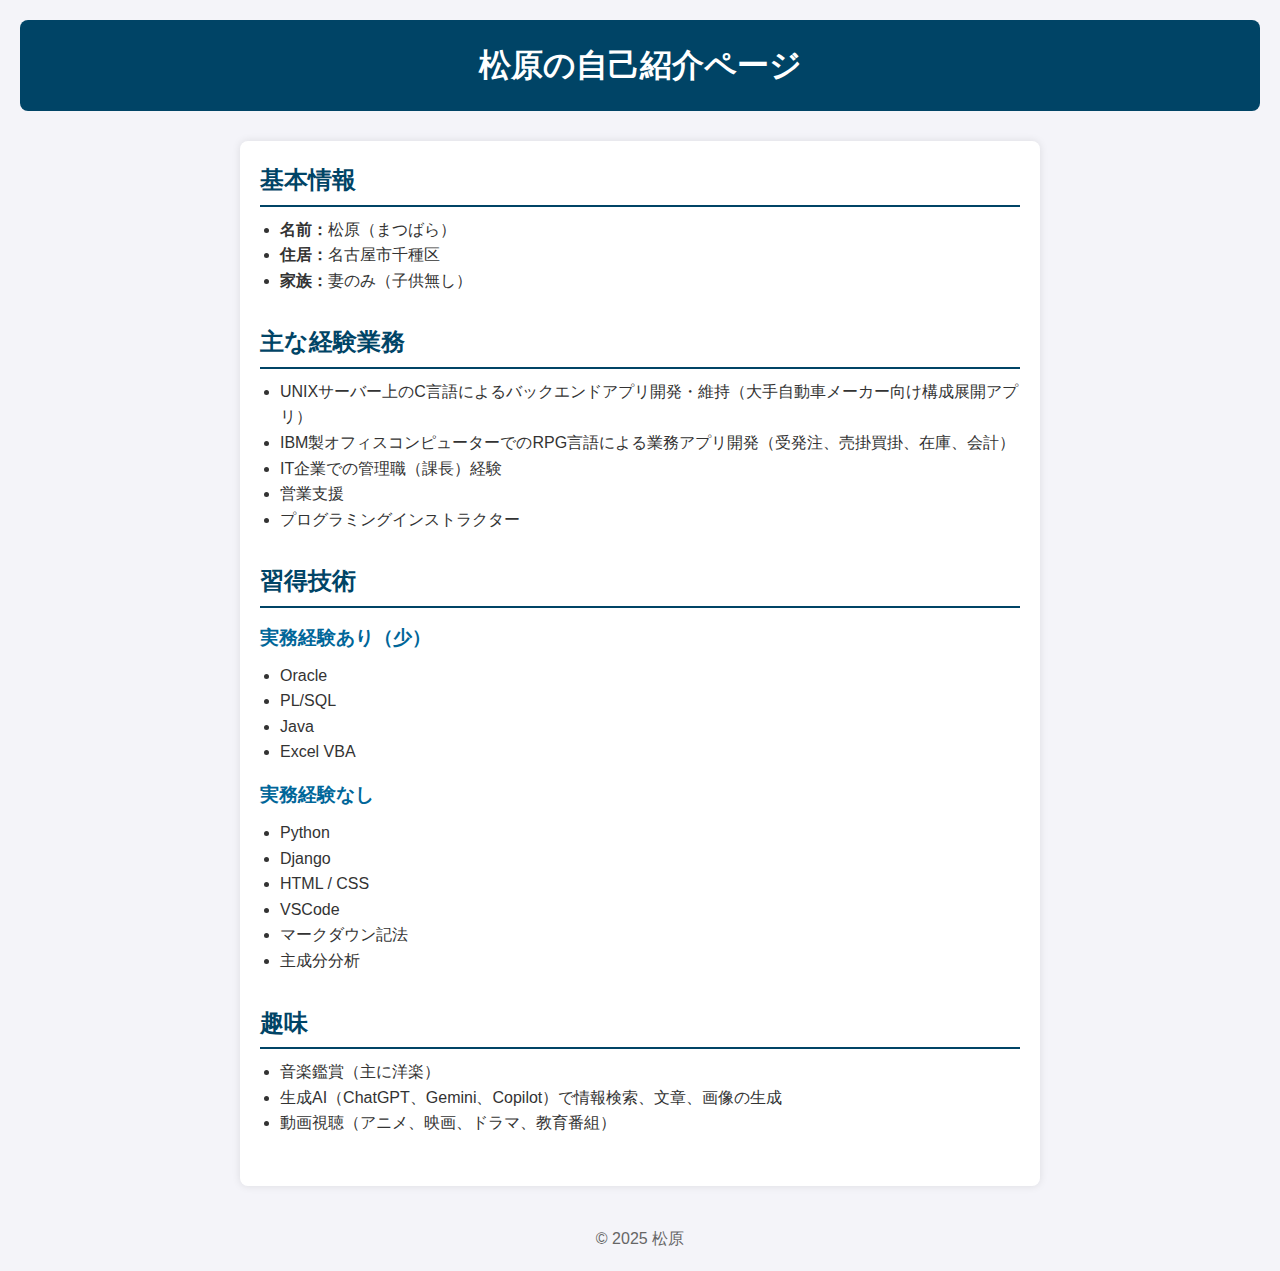
<file: index.html>
<!DOCTYPE html>
<html lang="ja">
<head>
  <meta charset="UTF-8" />
  <meta name="viewport" content="width=device-width, initial-scale=1.0"/>
  <title>松原の自己紹介</title>
  <link rel="stylesheet" href="styles.css"/>
</head>
<body>
  <header>
    <h1>松原の自己紹介ページ</h1>
  </header>
  <main>
    <section>
      <h2>基本情報</h2>
      <ul>
        <li><strong>名前：</strong>松原（まつばら）</li>
        <li><strong>住居：</strong>名古屋市千種区</li>
        <li><strong>家族：</strong>妻のみ（子供無し）</li>
      </ul>
    </section>

    <section>
      <h2>主な経験業務</h2>
      <ul>
        <li>UNIXサーバー上のC言語によるバックエンドアプリ開発・維持（大手自動車メーカー向け構成展開アプリ）</li>
        <li>IBM製オフィスコンピューターでのRPG言語による業務アプリ開発（受発注、売掛買掛、在庫、会計）</li>
        <li>IT企業での管理職（課長）経験</li>
        <li>営業支援</li>
        <li>プログラミングインストラクター</li>
      </ul>
    </section>

    <section>
      <h2>習得技術</h2>
      <h3>実務経験あり（少）</h3>
      <ul>
        <li>Oracle</li>
        <li>PL/SQL</li>
        <li>Java</li>
        <li>Excel VBA</li>
      </ul>

      <h3>実務経験なし</h3>
      <ul>
        <li>Python</li>
        <li>Django</li>
        <li>HTML / CSS</li>
        <li>VSCode</li>
        <li>マークダウン記法</li>
        <li>主成分分析</li>
      </ul>
    </section>

    <section>
      <h2>趣味</h2>
      <ul>
        <li>音楽鑑賞（主に洋楽）</li>
        <li>生成AI（ChatGPT、Gemini、Copilot）で情報検索、文章、画像の生成</li>
        <li>動画視聴（アニメ、映画、ドラマ、教育番組）</li>
      </ul>
    </section>
  </main>

  <footer>
    <p>&copy; 2025 松原</p>
  </footer>
</body>
</html>
</file>
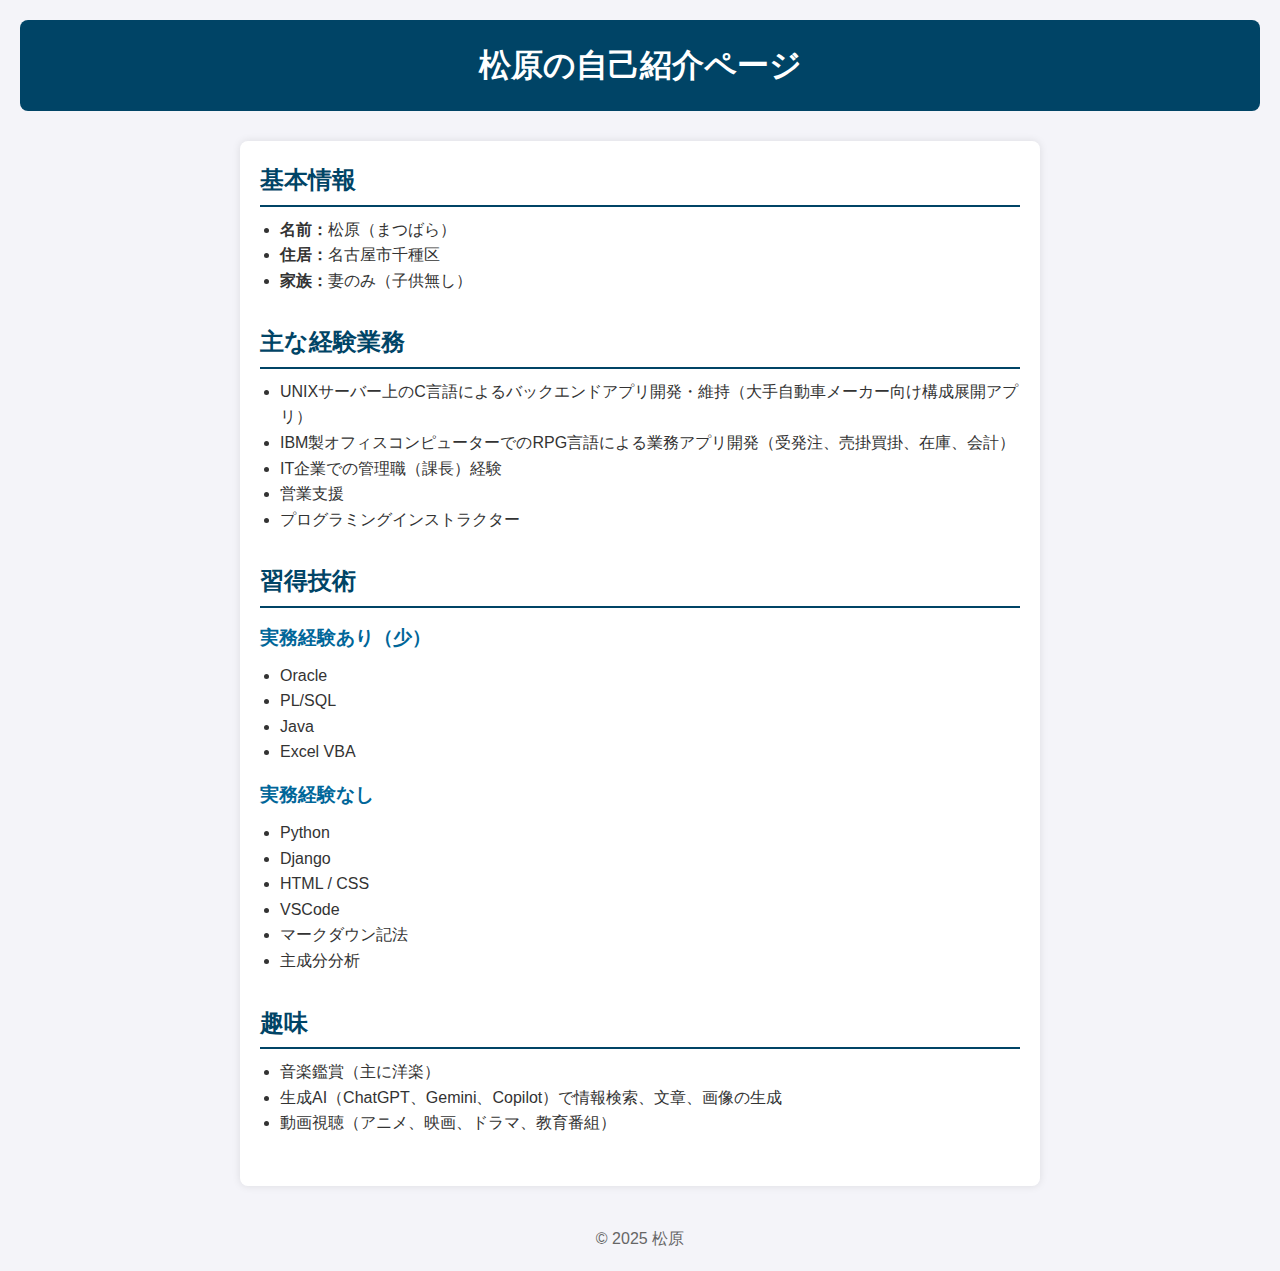
<file: index_bk1.html>
<!DOCTYPE html>
<html lang="ja">
<head>
  <meta charset="UTF-8" />
  <meta name="viewport" content="width=device-width, initial-scale=1.0"/>
  <title>松原の自己紹介</title>
  <link rel="stylesheet" href="styles.css"/>
</head>
<body>
  <header>
    <h1>松原の自己紹介ページ</h1>
  </header>
  <main>
    <section>
      <h2>基本情報</h2>
      <ul>
        <li><strong>名前：</strong>松原（まつばら）</li>
        <li><strong>住居：</strong>名古屋市千種区</li>
        <li><strong>家族：</strong>妻のみ（子供無し）</li>
      </ul>
    </section>

    <section>
      <h2>主な経験業務</h2>
      <ul>
        <li>UNIXサーバー上のC言語によるバックエンドアプリ開発・維持（大手自動車メーカー向け構成展開アプリ）</li>
        <li>IBM製オフィスコンピューターでのRPG言語による業務アプリ開発（受発注、売掛買掛、在庫、会計）</li>
        <li>IT企業での管理職（課長）経験</li>
        <li>営業支援</li>
        <li>プログラミングインストラクター</li>
      </ul>
    </section>

    <section>
      <h2>習得技術</h2>
      <h3>実務経験あり（少）</h3>
      <ul>
        <li>Oracle</li>
        <li>PL/SQL</li>
        <li>Java</li>
        <li>Excel VBA</li>
      </ul>

      <h3>実務経験なし</h3>
      <ul>
        <li>Python</li>
        <li>Django</li>
        <li>HTML / CSS</li>
        <li>VSCode</li>
        <li>マークダウン記法</li>
        <li>主成分分析</li>
      </ul>
    </section>

    <section>
      <h2>趣味</h2>
      <ul>
        <li>音楽鑑賞（主に洋楽）</li>
        <li>生成AI（ChatGPT、Gemini、Copilot）で情報検索、文章、画像の生成</li>
        <li>動画視聴（アニメ、映画、ドラマ、教育番組）</li>
      </ul>
    </section>
  </main>

  <footer>
    <p>&copy; 2025 松原</p>
  </footer>
</body>
</html>
</file>
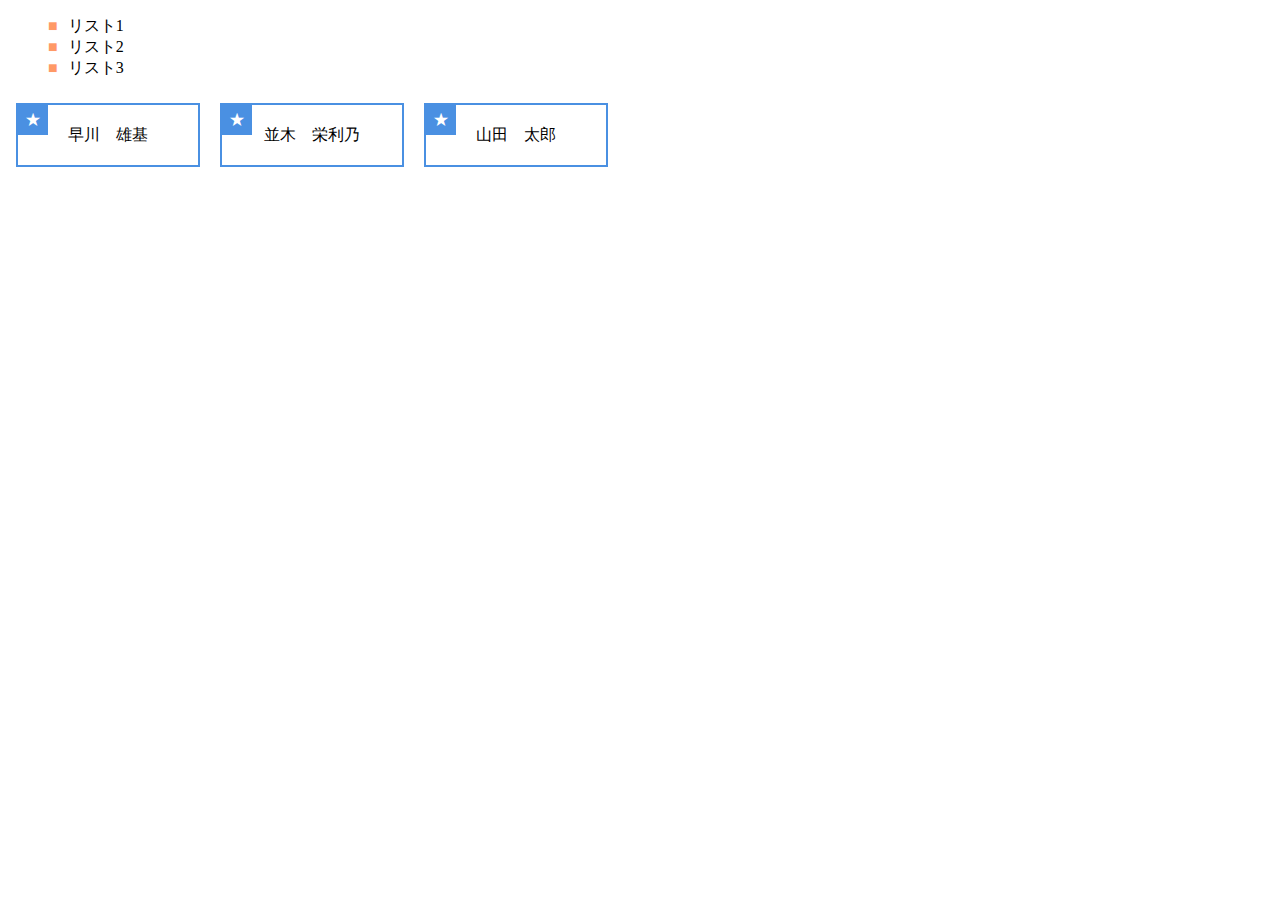
<file: practice_30.html>
<!DOCTYPE html>
<html lang="ja">
<head>
    <meta charset="UTF-8">
    <meta name="viewport" content="width=device-width, initial-scale=1.0">
    <title>Docment</title>
    <style>
        .custom-list {
            list-style: none;
        }
        
        .custom-list li::before {
            content: '■';
            color: #ff9966;
            margin-right: 10px;
        }
        .card {
            width: 180px;
            border: 2px solid #4a90e2;
            margin: 8px;
            display: inline-block;
            position: relative;
            text-align: center;
            line-height: 60px;
        }
        
        .card::before {
            content: "★";
            position: absolute;
            left: 0;
            width: 30px;
            height: 30px;
            background: #4a90e2;
            color: white;
            line-height: 30px;
        }
    </style>
</head>
<body>
    <ul class="custom-list">
        <li>リスト1</li>
        <li>リスト2</li>
        <li>リスト3</li>
    </ul>

    <div class="card">早川　雄基</div>
    <div class="card">並木　栄利乃</div>
    <div class="card">山田　太郎</div>
</body>
</file>
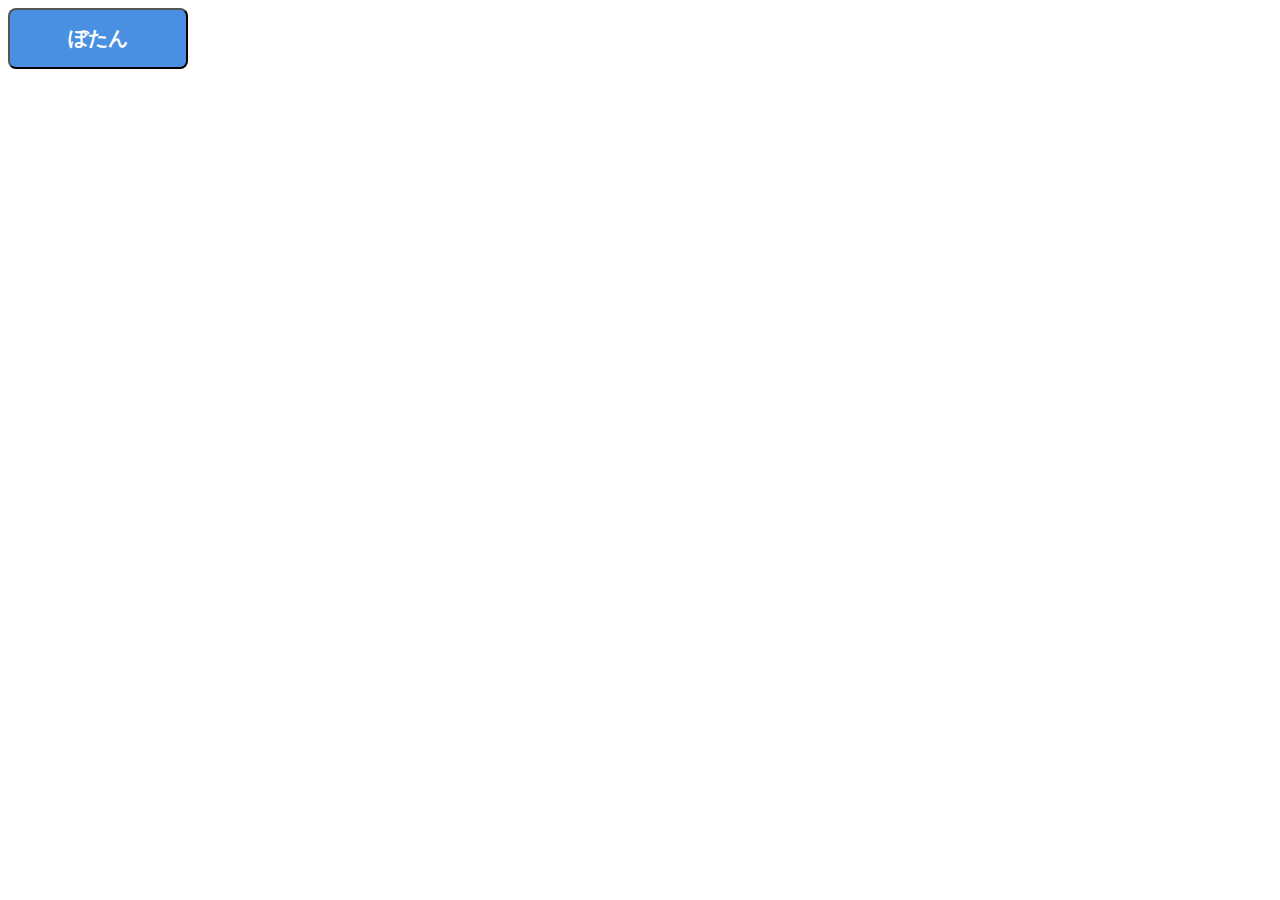
<file: practice_30_0828.html>
<!DOCTYPE html>
<html lang="ja">
<head>
    <meta charset="UTF-8">
    <meta name="viewport" content="width=device-width, initial-scale=1.0">
    <title>Document</title>
    <style>
        .button {
            background-color: #4a90e2;
            color: white;
            padding: 15px 30px;
            font-size: 20px;
            font-weight: bold;
            border-radius: 8px;
            width:180px;
            transition: background-color 1.0s ease;
        }
        .button:hover {
            background-color: white;
            color: #4a90e2;
            border: 2px solid black;
        }        
    </style>
</head>
<body>
    <button class="button">ぼたん</button>
</body>
</file>
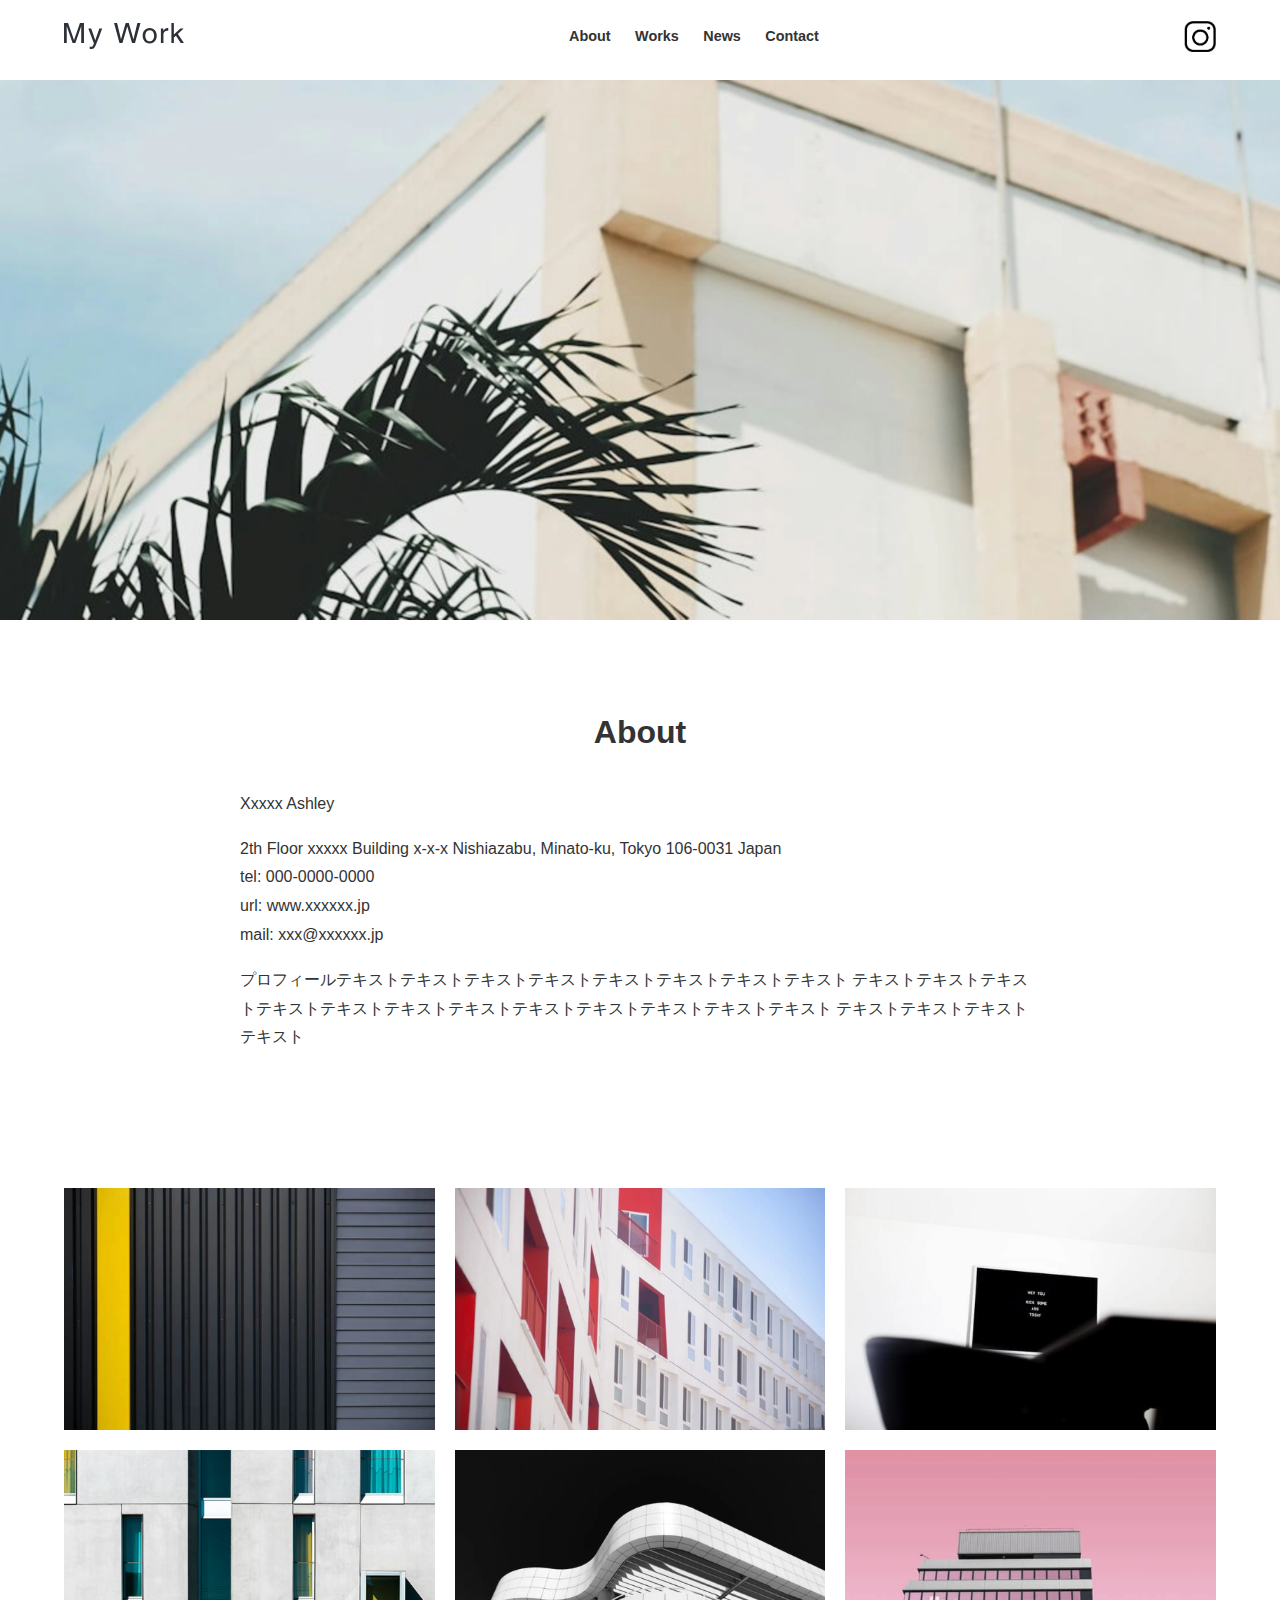
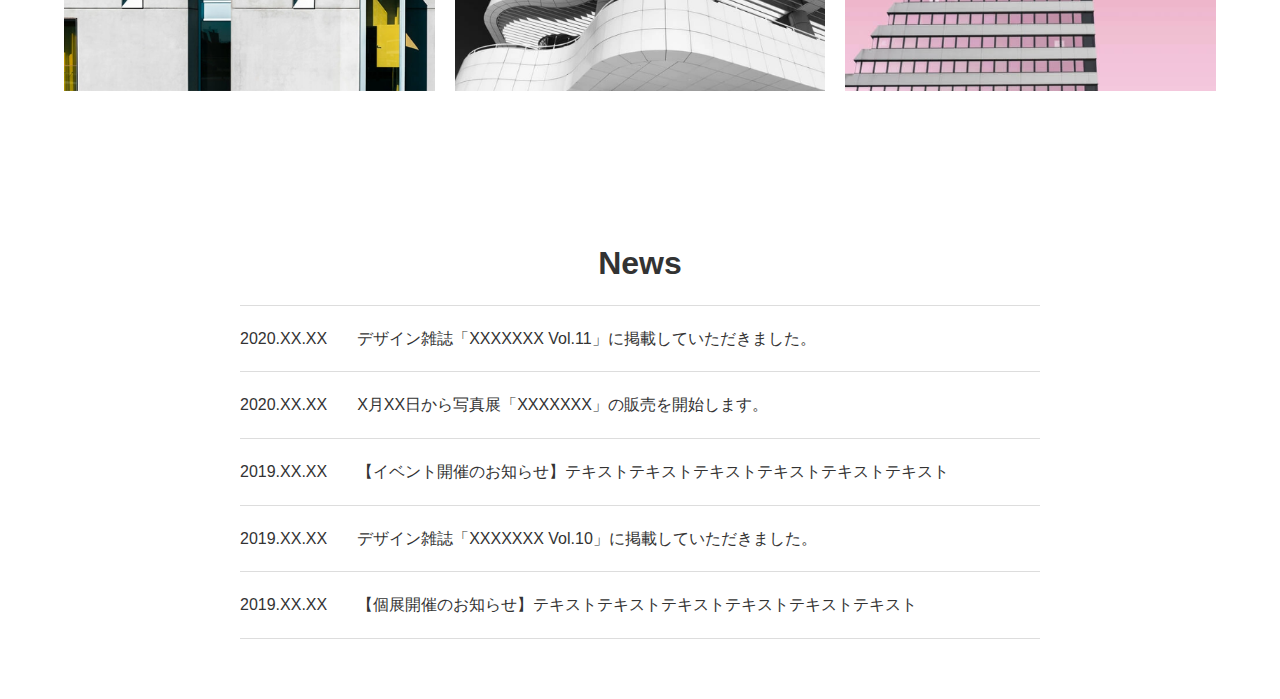
<file: Res.html>
<!DOCTYPE html>
<html lang="ja">
<head>
    <meta charset="UTF-8">
    <meta name="viewport" content="width=device-width, initial-scale=1.0">
    <title>My Work</title>
    <style>
        body {
            font-family: 'Helvetica Neue', Arial, sans-serif;
            margin: 0;
            padding: 0;
            color: #333;
            line-height: 1.6;
        }

        header {
            display: flex;
            justify-content: space-between;
            align-items: center;
            padding: 20px 5%;
            position: absolute;
            width: 90%;
            top: 0;
            left: 0;
            z-index: 10;
        }

        .header-right a {
            color: #333;
            text-decoration: none;
            margin-left: 20px;
            font-size: 0.9em;
            font-weight: bold;
        }

        .instagram-logo {
            width: 2.5vw;
            aspect-ratio: 1 / 1;
            background-image: url('icon-instagram.png');
            background-size: contain;
            background-repeat: no-repeat;
            background-position: center;
        }

        .background-image {
            width: 100%;
            height: 60vh;
            background-image: url('mainvisual-pc@2x.png');
            background-size: cover;
            background-position: center;
            position: relative;
            margin-top: 80px;
        }

        #about {
            padding: 60px 5%;
            max-width: 800px;
            margin: 0 auto;
        }

        #about h2 {
            font-size: 2em;
            margin-bottom: 1em;
            text-align: center;
        }

        #about p {
            font-size: 1em;
            margin-bottom: 1em;
            word-break: break-word;
            line-height: 1.8;
        }

        #gallery {
            padding: 60px 5%;
            max-width: 1200px;
            margin: 0 auto;
        }
        .gallery-flex {
            display: flex;
            flex-wrap: wrap;
            justify-content: space-between;
            gap: 20px;
        }
        .gallery-flex img {
            width: calc(33.333% - 13.34px);
            height: auto;
            display: block;
            object-fit: cover;
        }

        #news {
            padding: 60px 5%;
            max-width: 800px;
            margin: 0 auto;
        }
        #news h2 {
            font-size: 2em;
            margin-bottom: 1rem;
            text-align: center;
        }
        .news-item:first-of-type {
            border-top: 1px solid #ddd;
        }
        .news-item {
            display: flex;
            padding: 20px 0;
            border-bottom: 1px solid #ddd;
            align-items: flex-start;
            gap: 30px;
        }
        /* Responsive adjustments */
        @media (max-width: 700px) {
            .header-right a {
                margin-left: 15px;
            }
            #about {
                padding: 40px 4%;
            }

            #about h2 {
                font-size: 1.5em;
            }

            #about p {
                font-size: 0.95em;
            }
            .gallery-flex img {
                width: 100%;
            }
        }
    </style>
</head>
<body>
    <header>
        <img src="logo.svg">
        <nav class="header-right">
            <a href="#about">About</a>
            <a href="#Works">Works</a>
            <a href="#News">News</a>
            <a href="#Contact">Contact</a>
        </nav>
        <div class="instagram-logo"></div>
    </header>

    <div class="background-image"></div>

    <section id="about">
        <h2>About</h2>
        <p>Xxxxx Ashley</p>
        <p>
            2th Floor xxxxx Building x-x-x Nishiazabu, Minato-ku, Tokyo 106-0031 Japan<br>
            tel: 000-0000-0000<br>
            url: www.xxxxxx.jp<br>
            mail: xxx@xxxxxx.jp
        </p>
        <p>
            プロフィールテキストテキストテキストテキストテキストテキストテキストテキスト
            テキストテキストテキストテキストテキストテキストテキストテキストテキストテキストテキストテキスト
            テキストテキストテキストテキスト
        </p>
    </section>

    <section id="gallery">
        <div class="gallery-flex">
            <img src="works1@2x.png">
            <img src="works2@2x.png">
            <img src="works3@2x.png">
            <img src="works4@2x.png">
            <img src="works5@2x.png">
            <img src="works6@2x.png">
        </div>
    </section>

    <section id="news">
        <h2>News</h2>
        <div class="news-item">
            <div class="news-date">2020.XX.XX</div>
            <div class="news-content">デザイン雑誌「XXXXXXX Vol.11」に掲載していただきました。</div>
        </div>
        <div class="news-item">
            <div class="news-date">2020.XX.XX</div>
            <div class="news-content">X月XX日から写真展「XXXXXXX」の販売を開始します。</div>
        </div>
        <div class="news-item">
            <div class="news-date">2019.XX.XX</div>
            <div class="news-content">【イベント開催のお知らせ】テキストテキストテキストテキストテキストテキスト</div>
        </div>
        <div class="news-item">
            <div class="news-date">2019.XX.XX</div>
            <div class="news-content">デザイン雑誌「XXXXXXX Vol.10」に掲載していただきました。</div>
        </div>
        <div class="news-item">
            <div class="news-date">2019.XX.XX</div>
            <div class="news-content">【個展開催のお知らせ】テキストテキストテキストテキストテキストテキスト</div>
        </div>
    </section>
</body>
</html>
</file>
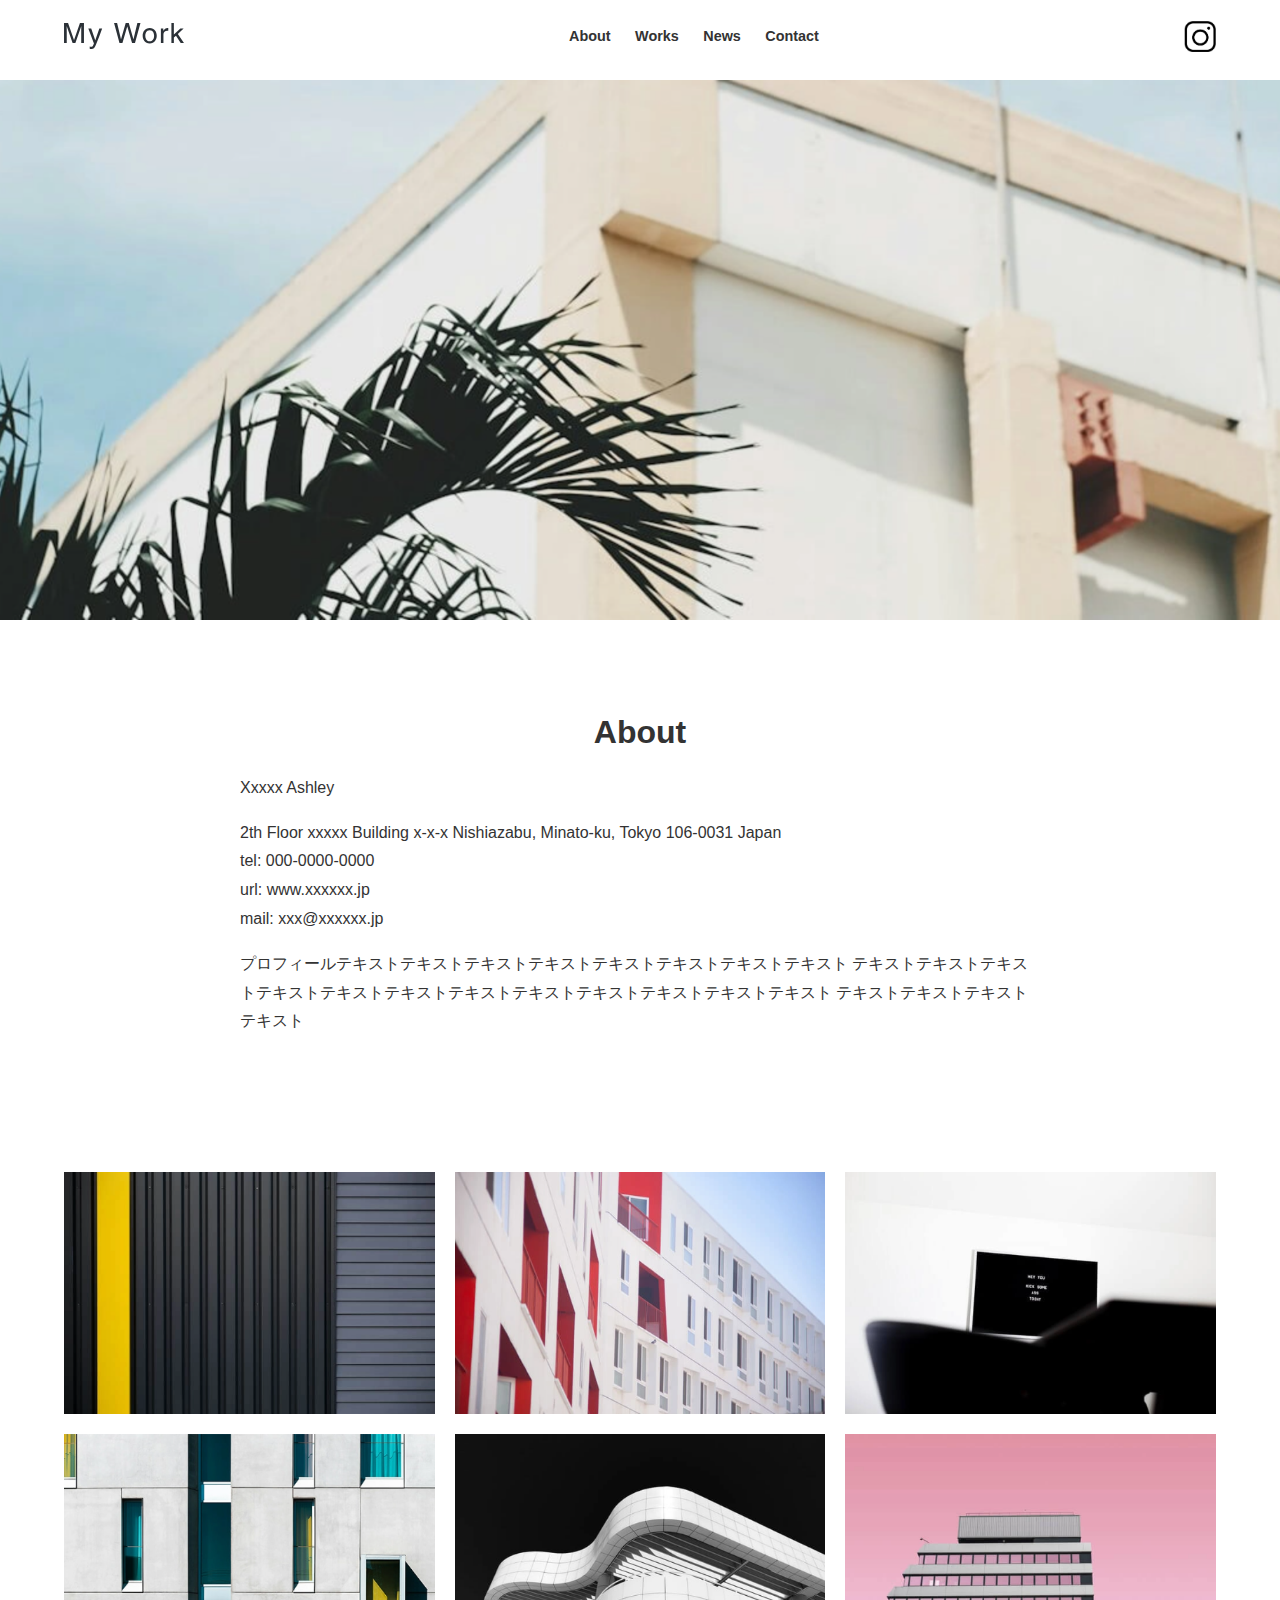
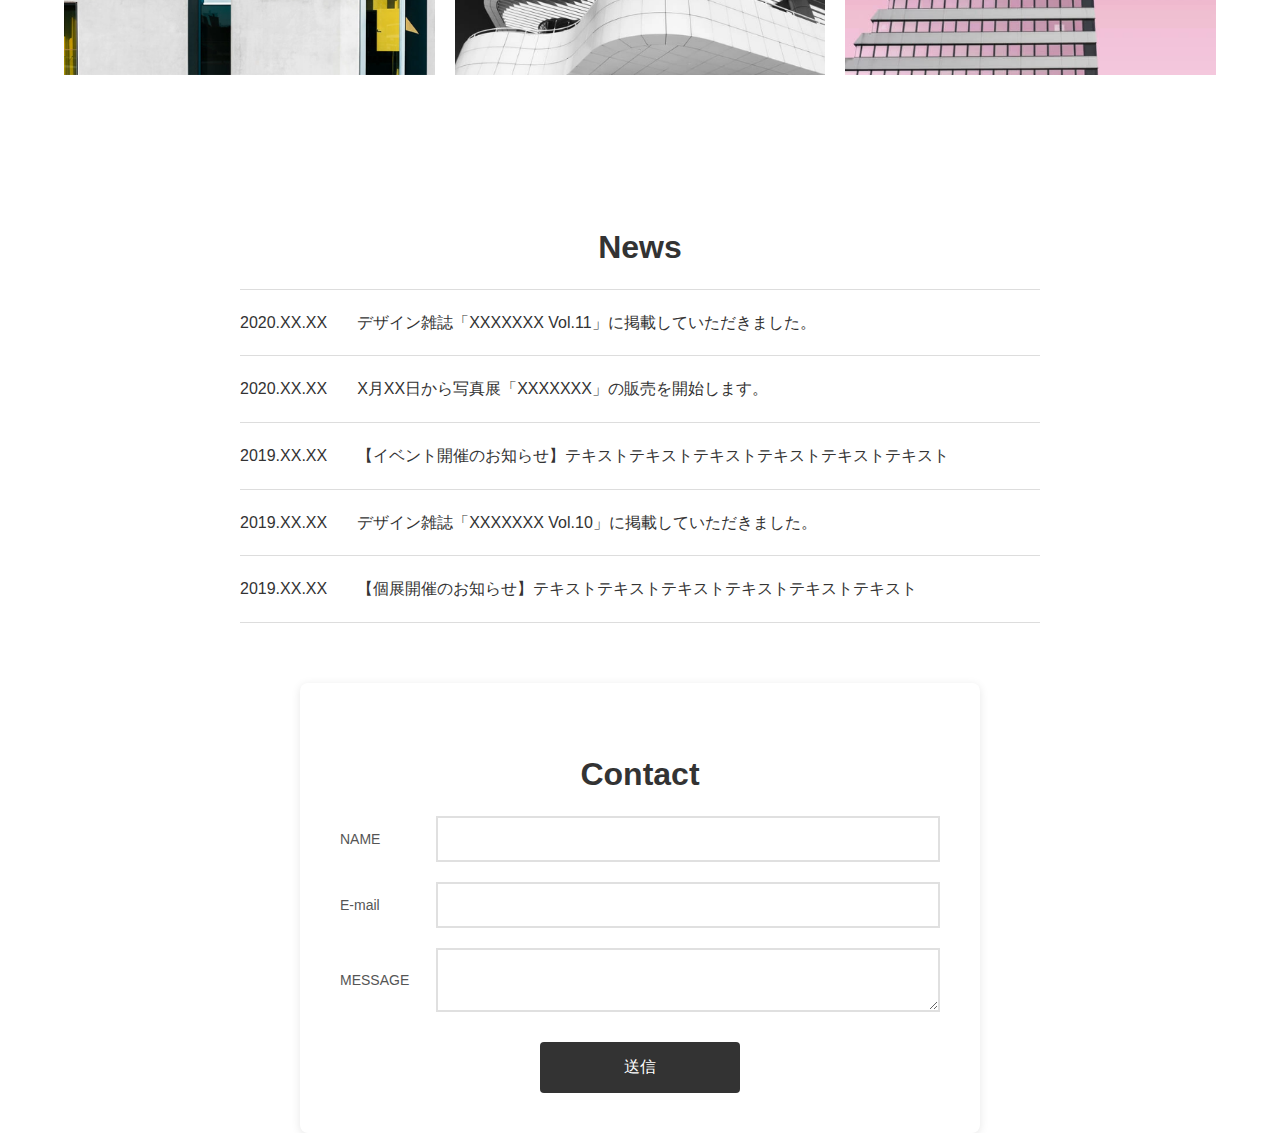
<file: responsive_step02.html>
<!DOCTYPE html>
<html lang="ja">
<head>
    <meta charset="UTF-8">
    <meta name="viewport" content="width=device-width, initial-scale=1.0">
    <title>My Work</title>
    <style>
        body {
            font-family: 'Helvetica Neue', Arial, sans-serif;
            margin: 0;
            padding: 0;
            color: #333;
            line-height: 1.6;
        }
        header {
            display: flex;
            justify-content: space-between;
            align-items: center;
            padding: 20px 5%;
            position: absolute;
            width: 90%;
            top: 0;
            left: 0;
            z-index: 10;
        }
        .header-right a {
            color: #333;
            text-decoration: none;
            margin-left: 20px;
            font-size: 0.9em;
            font-weight: bold;
        }
        .instagram-logo {
            width: 2.5vw;
            aspect-ratio: 1 / 1;
            background-image: url('icon-instagram.png');
            background-size: contain;
            background-repeat: no-repeat;
            background-position: center;
        }
        .background-image {
            width: 100%;
            height: 60vh;
            background-image: url('mainvisual-pc@2x.png');
            background-size: cover;
            background-position: center;
            position: relative;
            margin-top: 80px;
        }
        #about {
            padding: 60px 5%;
            max-width: 800px;
            margin: 0 auto;
        }
        #about p {
            font-size: 1em;
            margin-bottom: 1em;
            word-break: break-word;
            line-height: 1.8;
        }
        #gallery {
            padding: 60px 5%;
            max-width: 1200px;
            margin: 0 auto;
        }
        h2 {
            font-size: 2em;
            margin-bottom: 1rem;
            text-align: center;
        }
        .gallery-flex {
            display: flex;
            flex-wrap: wrap;
            justify-content: space-between;
            gap: 20px;
        }
        .gallery-flex img {
            width: calc(33.333% - 13.34px);
            height: auto;
            display: block;
            object-fit: cover;
        }
        #news {
            padding: 60px 5%;
            max-width: 800px;
            margin: 0 auto;
        }
        .news-item:first-of-type {
            border-top: 1px solid #ddd;
        }
        .news-item {
            display: flex;
            padding: 20px 0;
            border-bottom: 1px solid #ddd;
            align-items: flex-start;
            gap: 30px;
        }
        .contact {
            max-width: 37.5rem;
            width: 90%;
            margin: 0 auto;
            background-color: white;
            padding: 2.5rem;
            border-radius: 0.5rem;
            box-shadow: 0 0.125rem 0.625rem rgba(0, 0, 0, 0.1);
        }
        .form-group {
            margin-bottom: 1.25rem;
            display: flex;
            align-items: center;
            gap: 1rem;
        }
        label {
            flex-shrink: 0;
            width: 5rem;
            font-size: 0.875rem;
            color: #555;
            font-weight: normal;
            margin-bottom: 0;
        }
        input[type="text"],
        input[type="email"],
        textarea {
            flex: 1;
            padding: 0.75rem;
            border: 2px solid #e0e0e0;
            font-size: 1rem; /* 16px = 1rem */
            transition: border-color 0.3s;
            font-family: inherit;
        }
        .submit-btn {
            width: 12.5rem;
            margin: 1.875rem auto 0;
            display: block;
            background-color: #333;
            color: white;
            border: none;
            padding: 0.9375rem 1.875rem; /* 15px 30px */
            font-size: 1rem;
            cursor: pointer;
            border-radius: 0.25rem;
            transition: background-color 0.3s;
        }
        /* Responsive adjustments */
        @media (max-width: 700px) {
            body {
                padding: 2vw;
            }
            .header-right a {
                margin-left: 15px;
            }
            #about {
                padding: 40px 4%;
            }

            #about h2 {
                font-size: 1.5em;
            }

            #about p {
                font-size: 0.95em;
            }
            .gallery-flex img {
                width: 100%;
            }
            .contact{
                padding: 1rem;
                width: 98%;
            }
            .form-group {
                flex-direction: column;
                align-items: stretch;
                gap: 0.5rem;
            }
            label {
                width: auto; /* 幅制限を解除 */
                margin-bottom: 0.5rem;
            }
            .submit-btn {
                width: 100%;
                padding: 1rem; /* 16px */
            }
        }

    </style>
</head>
<body>
    <header>
        <img src="logo.svg">
        <nav class="header-right">
            <a href="#about">About</a>
            <a href="#Works">Works</a>
            <a href="#News">News</a>
            <a href="#Contact">Contact</a>
        </nav>
        <div class="instagram-logo"></div>
    </header>

    <div class="background-image"></div>

    <section id="about">
        <h2>About</h2>
        <p>Xxxxx Ashley</p>
        <p>
            2th Floor xxxxx Building x-x-x Nishiazabu, Minato-ku, Tokyo 106-0031 Japan<br>
            tel: 000-0000-0000<br>
            url: www.xxxxxx.jp<br>
            mail: xxx@xxxxxx.jp
        </p>
        <p>
            プロフィールテキストテキストテキストテキストテキストテキストテキストテキスト
            テキストテキストテキストテキストテキストテキストテキストテキストテキストテキストテキストテキスト
            テキストテキストテキストテキスト
        </p>
    </section>

    <section id="gallery">
        <div class="gallery-flex">
            <img src="works1@2x.png">
            <img src="works2@2x.png">
            <img src="works3@2x.png">
            <img src="works4@2x.png">
            <img src="works5@2x.png">
            <img src="works6@2x.png">
        </div>
    </section>

    <section id="news">
        <h2>News</h2>
        <div class="news-item">
            <div class="news-date">2020.XX.XX</div>
            <div class="news-content">デザイン雑誌「XXXXXXX Vol.11」に掲載していただきました。</div>
        </div>
        <div class="news-item">
            <div class="news-date">2020.XX.XX</div>
            <div class="news-content">X月XX日から写真展「XXXXXXX」の販売を開始します。</div>
        </div>
        <div class="news-item">
            <div class="news-date">2019.XX.XX</div>
            <div class="news-content">【イベント開催のお知らせ】テキストテキストテキストテキストテキストテキスト</div>
        </div>
        <div class="news-item">
            <div class="news-date">2019.XX.XX</div>
            <div class="news-content">デザイン雑誌「XXXXXXX Vol.10」に掲載していただきました。</div>
        </div>
        <div class="news-item">
            <div class="news-date">2019.XX.XX</div>
            <div class="news-content">【個展開催のお知らせ】テキストテキストテキストテキストテキストテキスト</div>
        </div>
    </section>

    <section class="contact">
        <h2>Contact</h2>
        <form>
            <div class="form-group">
                <label for="name">NAME</label>
                <input type="text" id="name" name="name" required>
            </div>
            
            <div class="form-group">
                <label for="email">E-mail</label>
                <input type="email" id="email" name="email" required>
            </div>
            
            <div class="form-group">
                <label for="message">MESSAGE</label>
                <textarea id="message" name="message" required></textarea>
            </div>
            
            <button type="submit" class="submit-btn">送信</button>
        </form>
    </section>
</body>
</html>
</file>
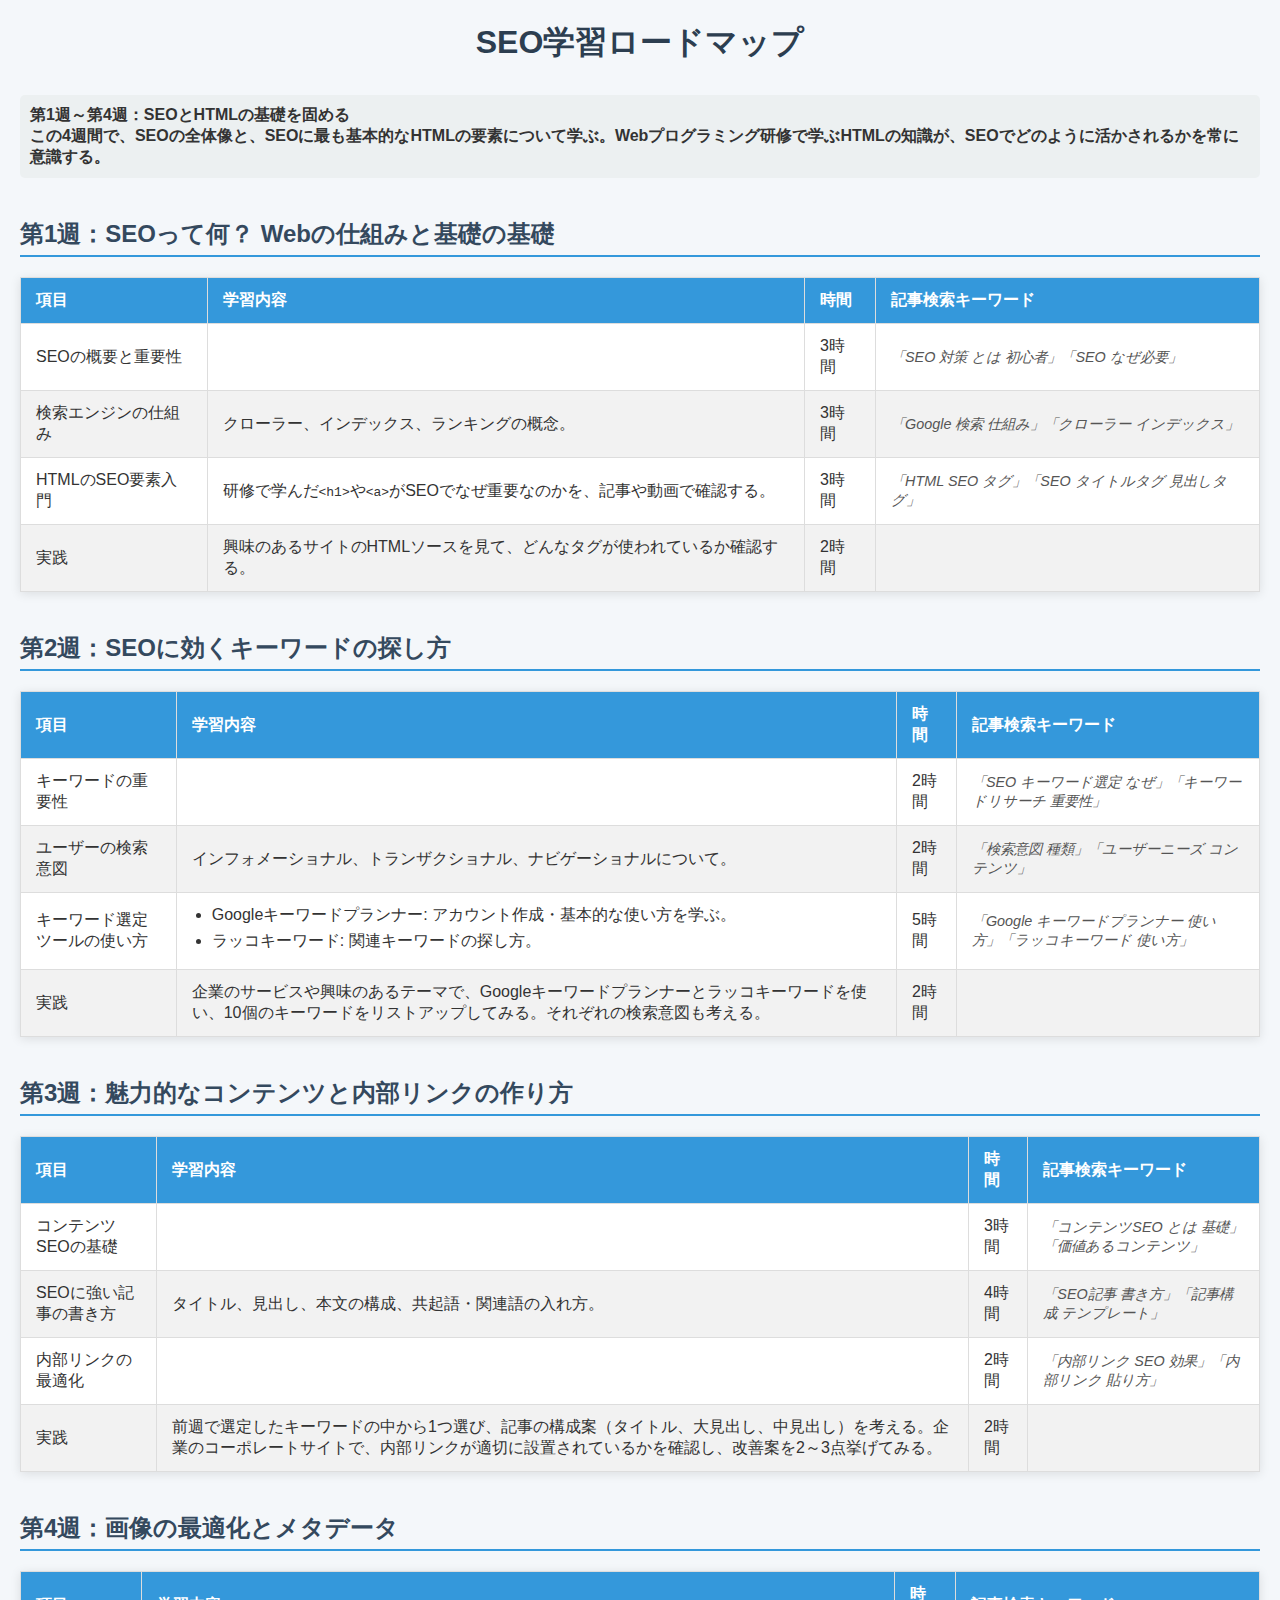
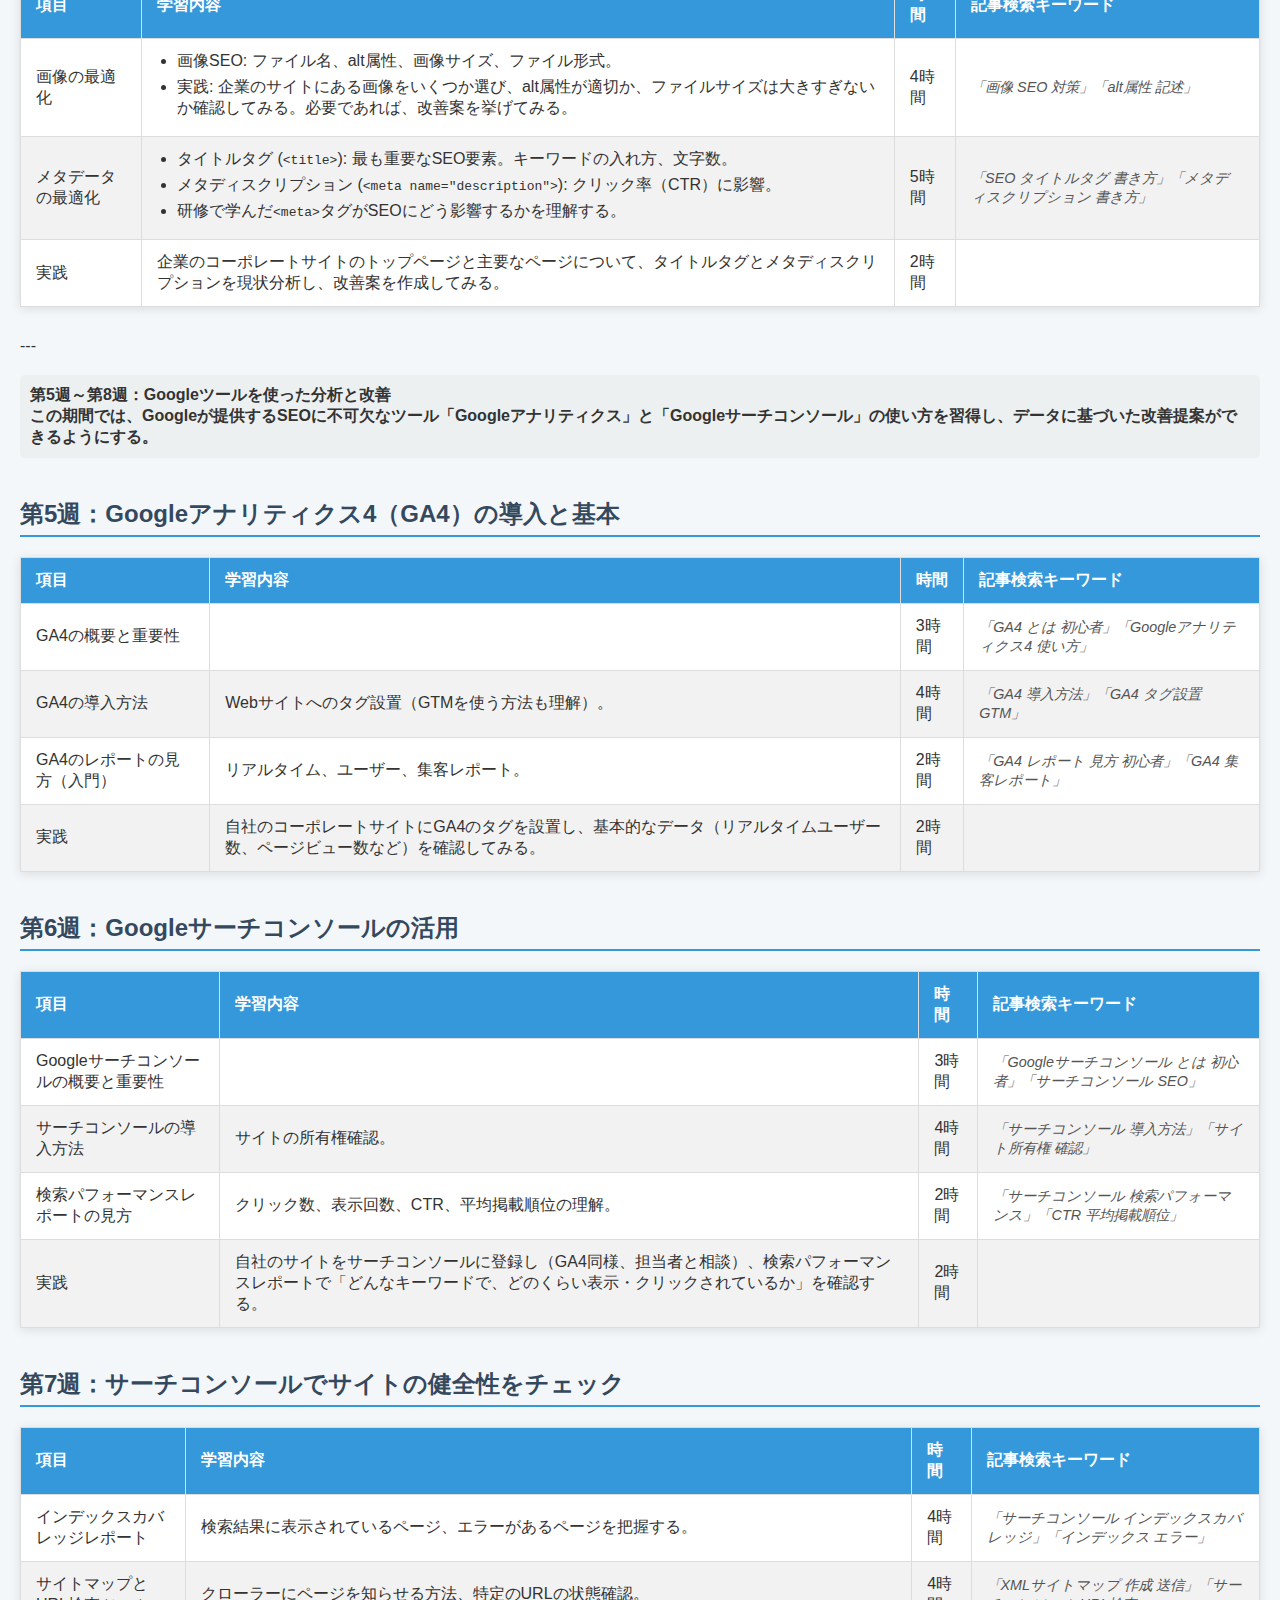
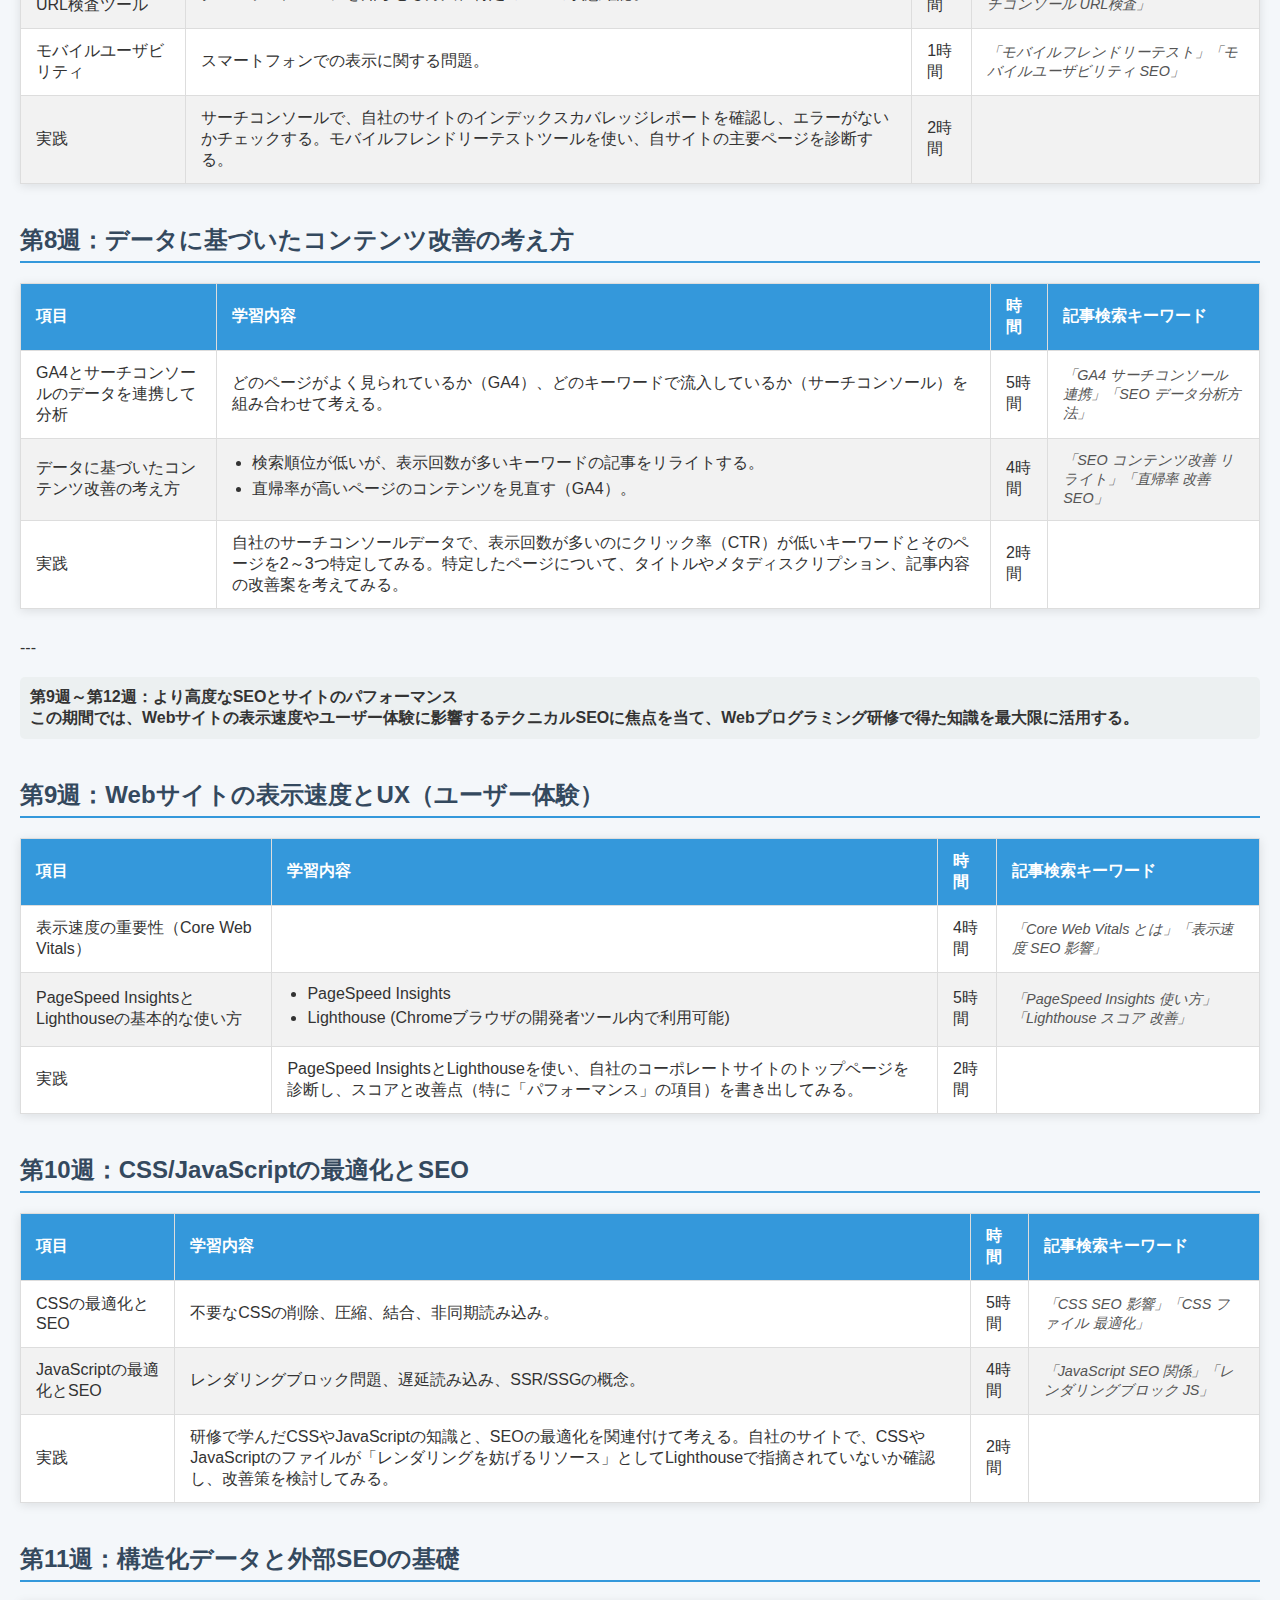
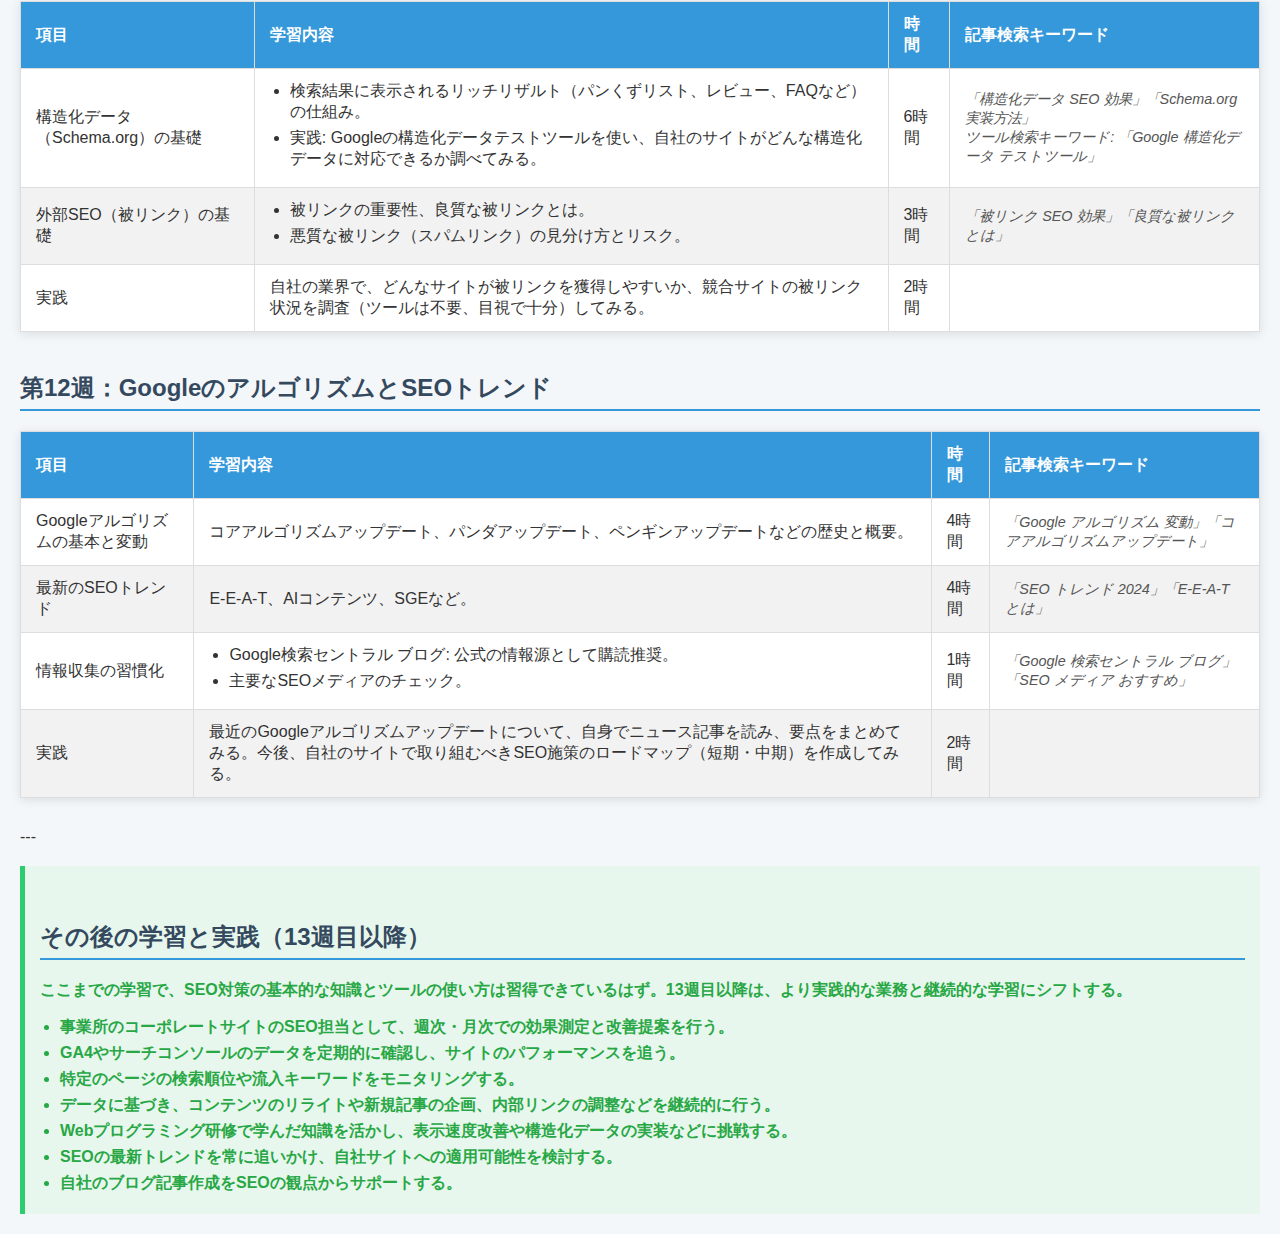
<file: SEO.html>
<!DOCTYPE html>
<html lang="ja">
<head>
    <meta charset="UTF-8">
    <meta name="viewport" content="width=device-width, initial-scale=1.0">
    <title>SEO学習ロードマップ</title>
    <style>
        body {
            font-family: 'Segoe UI', Tahoma, Geneva, Verdana, sans-serif;
            margin: 20px;
            background-color: #f4f7fa;
            color: #333;
        }
        h1 {
            color: #2c3e50;
            text-align: center;
            margin-bottom: 30px;
        }
        h2 {
            color: #34495e;
            border-bottom: 2px solid #3498db;
            padding-bottom: 5px;
            margin-top: 40px;
        }
        table {
            width: 100%;
            border-collapse: collapse;
            margin-bottom: 30px;
            box-shadow: 0 2px 10px rgba(0, 0, 0, 0.1);
            background-color: #fff;
        }
        th, td {
            border: 1px solid #ddd;
            padding: 12px 15px;
            text-align: left;
        }
        th {
            background-color: #3498db;
            color: white;
            font-weight: bold;
            text-transform: uppercase;
        }
        tr:nth-child(even) {
            background-color: #f2f2f2;
        }
        tr:hover {
            background-color: #e9f5ff;
        }
        ul {
            list-style-type: disc;
            margin: 0;
            padding-left: 20px;
        }
        li {
            margin-bottom: 5px;
        }
        .note {
            background-color: #e7f7ed;
            border-left: 5px solid #2ecc71;
            padding: 15px;
            margin-top: 20px;
            color: #28a745;
            font-weight: bold;
        }
        .week-summary {
            font-weight: bold;
            background-color: #ecf0f1;
            padding: 10px;
            border-radius: 5px;
            margin-top: 20px;
            margin-bottom: 15px;
        }
        .keywords {
            font-size: 0.9em;
            color: #555;
            font-style: italic;
        }
    </style>
</head>
<body>

    <h1>SEO学習ロードマップ</h1>

    <p class="week-summary">
        第1週～第4週：SEOとHTMLの基礎を固める<br>
        この4週間で、SEOの全体像と、SEOに最も基本的なHTMLの要素について学ぶ。Webプログラミング研修で学ぶHTMLの知識が、SEOでどのように活かされるかを常に意識する。
    </p>

    <h2>第1週：SEOって何？ Webの仕組みと基礎の基礎</h2>
    <table>
        <thead>
            <tr>
                <th>項目</th>
                <th>学習内容</th>
                <th>時間</th>
                <th>記事検索キーワード</th>
            </tr>
        </thead>
        <tbody>
            <tr>
                <td>SEOの概要と重要性</td>
                <td></td>
                <td>3時間</td>
                <td class="keywords">「SEO 対策 とは 初心者」「SEO なぜ必要」</td>
            </tr>
            <tr>
                <td>検索エンジンの仕組み</td>
                <td>クローラー、インデックス、ランキングの概念。</td>
                <td>3時間</td>
                <td class="keywords">「Google 検索 仕組み」「クローラー インデックス」</td>
            </tr>
            <tr>
                <td>HTMLのSEO要素入門</td>
                <td>研修で学んだ<code>&lt;h1&gt;</code>や<code>&lt;a&gt;</code>がSEOでなぜ重要なのかを、記事や動画で確認する。</td>
                <td>3時間</td>
                <td class="keywords">「HTML SEO タグ」「SEO タイトルタグ 見出しタグ」</td>
            </tr>
            <tr>
                <td>実践</td>
                <td>興味のあるサイトのHTMLソースを見て、どんなタグが使われているか確認する。</td>
                <td>2時間</td>
                <td></td>
            </tr>
        </tbody>
    </table>

    <h2>第2週：SEOに効くキーワードの探し方</h2>
    <table>
        <thead>
            <tr>
                <th>項目</th>
                <th>学習内容</th>
                <th>時間</th>
                <th>記事検索キーワード</th>
            </tr>
        </thead>
        <tbody>
            <tr>
                <td>キーワードの重要性</td>
                <td></td>
                <td>2時間</td>
                <td class="keywords">「SEO キーワード選定 なぜ」「キーワードリサーチ 重要性」</td>
            </tr>
            <tr>
                <td>ユーザーの検索意図</td>
                <td>インフォメーショナル、トランザクショナル、ナビゲーショナルについて。</td>
                <td>2時間</td>
                <td class="keywords">「検索意図 種類」「ユーザーニーズ コンテンツ」</td>
            </tr>
            <tr>
                <td>キーワード選定ツールの使い方</td>
                <td>
                    <ul>
                        <li>Googleキーワードプランナー: アカウント作成・基本的な使い方を学ぶ。</li>
                        <li>ラッコキーワード: 関連キーワードの探し方。</li>
                    </ul>
                </td>
                <td>5時間</td>
                <td class="keywords">「Google キーワードプランナー 使い方」「ラッコキーワード 使い方」</td>
            </tr>
            <tr>
                <td>実践</td>
                <td>企業のサービスや興味のあるテーマで、Googleキーワードプランナーとラッコキーワードを使い、10個のキーワードをリストアップしてみる。それぞれの検索意図も考える。</td>
                <td>2時間</td>
                <td></td>
            </tr>
        </tbody>
    </table>

    <h2>第3週：魅力的なコンテンツと内部リンクの作り方</h2>
    <table>
        <thead>
            <tr>
                <th>項目</th>
                <th>学習内容</th>
                <th>時間</th>
                <th>記事検索キーワード</th>
            </tr>
        </thead>
        <tbody>
            <tr>
                <td>コンテンツSEOの基礎</td>
                <td></td>
                <td>3時間</td>
                <td class="keywords">「コンテンツSEO とは 基礎」「価値あるコンテンツ」</td>
            </tr>
            <tr>
                <td>SEOに強い記事の書き方</td>
                <td>タイトル、見出し、本文の構成、共起語・関連語の入れ方。</td>
                <td>4時間</td>
                <td class="keywords">「SEO記事 書き方」「記事構成 テンプレート」</td>
            </tr>
            <tr>
                <td>内部リンクの最適化</td>
                <td></td>
                <td>2時間</td>
                <td class="keywords">「内部リンク SEO 効果」「内部リンク 貼り方」</td>
            </tr>
            <tr>
                <td>実践</td>
                <td>前週で選定したキーワードの中から1つ選び、記事の構成案（タイトル、大見出し、中見出し）を考える。企業のコーポレートサイトで、内部リンクが適切に設置されているかを確認し、改善案を2～3点挙げてみる。</td>
                <td>2時間</td>
                <td></td>
            </tr>
        </tbody>
    </table>

    <h2>第4週：画像の最適化とメタデータ</h2>
    <table>
        <thead>
            <tr>
                <th>項目</th>
                <th>学習内容</th>
                <th>時間</th>
                <th>記事検索キーワード</th>
            </tr>
        </thead>
        <tbody>
            <tr>
                <td>画像の最適化</td>
                <td>
                    <ul>
                        <li>画像SEO: ファイル名、alt属性、画像サイズ、ファイル形式。</li>
                        <li>実践: 企業のサイトにある画像をいくつか選び、alt属性が適切か、ファイルサイズは大きすぎないか確認してみる。必要であれば、改善案を挙げてみる。</li>
                    </ul>
                </td>
                <td>4時間</td>
                <td class="keywords">「画像 SEO 対策」「alt属性 記述」</td>
            </tr>
            <tr>
                <td>メタデータの最適化</td>
                <td>
                    <ul>
                        <li>タイトルタグ (<code>&lt;title&gt;</code>): 最も重要なSEO要素。キーワードの入れ方、文字数。</li>
                        <li>メタディスクリプション (<code>&lt;meta name="description"&gt;</code>): クリック率（CTR）に影響。</li>
                        <li>研修で学んだ<code>&lt;meta&gt;</code>タグがSEOにどう影響するかを理解する。</li>
                    </ul>
                </td>
                <td>5時間</td>
                <td class="keywords">「SEO タイトルタグ 書き方」「メタディスクリプション 書き方」</td>
            </tr>
            <tr>
                <td>実践</td>
                <td>企業のコーポレートサイトのトップページと主要なページについて、タイトルタグとメタディスクリプションを現状分析し、改善案を作成してみる。</td>
                <td>2時間</td>
                <td></td>
            </tr>
        </tbody>
    </table>

    ---

    <p class="week-summary">
        第5週～第8週：Googleツールを使った分析と改善<br>
        この期間では、Googleが提供するSEOに不可欠なツール「Googleアナリティクス」と「Googleサーチコンソール」の使い方を習得し、データに基づいた改善提案ができるようにする。
    </p>

    <h2>第5週：Googleアナリティクス4（GA4）の導入と基本</h2>
    <table>
        <thead>
            <tr>
                <th>項目</th>
                <th>学習内容</th>
                <th>時間</th>
                <th>記事検索キーワード</th>
            </tr>
        </thead>
        <tbody>
            <tr>
                <td>GA4の概要と重要性</td>
                <td></td>
                <td>3時間</td>
                <td class="keywords">「GA4 とは 初心者」「Googleアナリティクス4 使い方」</td>
            </tr>
            <tr>
                <td>GA4の導入方法</td>
                <td>Webサイトへのタグ設置（GTMを使う方法も理解）。</td>
                <td>4時間</td>
                <td class="keywords">「GA4 導入方法」「GA4 タグ設置 GTM」</td>
            </tr>
            <tr>
                <td>GA4のレポートの見方（入門）</td>
                <td>リアルタイム、ユーザー、集客レポート。</td>
                <td>2時間</td>
                <td class="keywords">「GA4 レポート 見方 初心者」「GA4 集客レポート」</td>
            </tr>
            <tr>
                <td>実践</td>
                <td>自社のコーポレートサイトにGA4のタグを設置し、基本的なデータ（リアルタイムユーザー数、ページビュー数など）を確認してみる。</td>
                <td>2時間</td>
                <td></td>
            </tr>
        </tbody>
    </table>

    <h2>第6週：Googleサーチコンソールの活用</h2>
    <table>
        <thead>
            <tr>
                <th>項目</th>
                <th>学習内容</th>
                <th>時間</th>
                <th>記事検索キーワード</th>
            </tr>
        </thead>
        <tbody>
            <tr>
                <td>Googleサーチコンソールの概要と重要性</td>
                <td></td>
                <td>3時間</td>
                <td class="keywords">「Googleサーチコンソール とは 初心者」「サーチコンソール SEO」</td>
            </tr>
            <tr>
                <td>サーチコンソールの導入方法</td>
                <td>サイトの所有権確認。</td>
                <td>4時間</td>
                <td class="keywords">「サーチコンソール 導入方法」「サイト所有権 確認」</td>
            </tr>
            <tr>
                <td>検索パフォーマンスレポートの見方</td>
                <td>クリック数、表示回数、CTR、平均掲載順位の理解。</td>
                <td>2時間</td>
                <td class="keywords">「サーチコンソール 検索パフォーマンス」「CTR 平均掲載順位」</td>
            </tr>
            <tr>
                <td>実践</td>
                <td>自社のサイトをサーチコンソールに登録し（GA4同様、担当者と相談）、検索パフォーマンスレポートで「どんなキーワードで、どのくらい表示・クリックされているか」を確認する。</td>
                <td>2時間</td>
                <td></td>
            </tr>
        </tbody>
    </table>

    <h2>第7週：サーチコンソールでサイトの健全性をチェック</h2>
    <table>
        <thead>
            <tr>
                <th>項目</th>
                <th>学習内容</th>
                <th>時間</th>
                <th>記事検索キーワード</th>
            </tr>
        </thead>
        <tbody>
            <tr>
                <td>インデックスカバレッジレポート</td>
                <td>検索結果に表示されているページ、エラーがあるページを把握する。</td>
                <td>4時間</td>
                <td class="keywords">「サーチコンソール インデックスカバレッジ」「インデックス エラー」</td>
            </tr>
            <tr>
                <td>サイトマップとURL検査ツール</td>
                <td>クローラーにページを知らせる方法、特定のURLの状態確認。</td>
                <td>4時間</td>
                <td class="keywords">「XMLサイトマップ 作成 送信」「サーチコンソール URL検査」</td>
            </tr>
            <tr>
                <td>モバイルユーザビリティ</td>
                <td>スマートフォンでの表示に関する問題。</td>
                <td>1時間</td>
                <td class="keywords">「モバイルフレンドリーテスト」「モバイルユーザビリティ SEO」</td>
            </tr>
            <tr>
                <td>実践</td>
                <td>サーチコンソールで、自社のサイトのインデックスカバレッジレポートを確認し、エラーがないかチェックする。モバイルフレンドリーテストツールを使い、自サイトの主要ページを診断する。</td>
                <td>2時間</td>
                <td></td>
            </tr>
        </tbody>
    </table>

    <h2>第8週：データに基づいたコンテンツ改善の考え方</h2>
    <table>
        <thead>
            <tr>
                <th>項目</th>
                <th>学習内容</th>
                <th>時間</th>
                <th>記事検索キーワード</th>
            </tr>
        </thead>
        <tbody>
            <tr>
                <td>GA4とサーチコンソールのデータを連携して分析</td>
                <td>どのページがよく見られているか（GA4）、どのキーワードで流入しているか（サーチコンソール）を組み合わせて考える。</td>
                <td>5時間</td>
                <td class="keywords">「GA4 サーチコンソール 連携」「SEO データ分析方法」</td>
            </tr>
            <tr>
                <td>データに基づいたコンテンツ改善の考え方</td>
                <td>
                    <ul>
                        <li>検索順位が低いが、表示回数が多いキーワードの記事をリライトする。</li>
                        <li>直帰率が高いページのコンテンツを見直す（GA4）。</li>
                    </ul>
                </td>
                <td>4時間</td>
                <td class="keywords">「SEO コンテンツ改善 リライト」「直帰率 改善 SEO」</td>
            </tr>
            <tr>
                <td>実践</td>
                <td>自社のサーチコンソールデータで、表示回数が多いのにクリック率（CTR）が低いキーワードとそのページを2～3つ特定してみる。特定したページについて、タイトルやメタディスクリプション、記事内容の改善案を考えてみる。</td>
                <td>2時間</td>
                <td></td>
            </tr>
        </tbody>
    </table>

    ---

    <p class="week-summary">
        第9週～第12週：より高度なSEOとサイトのパフォーマンス<br>
        この期間では、Webサイトの表示速度やユーザー体験に影響するテクニカルSEOに焦点を当て、Webプログラミング研修で得た知識を最大限に活用する。
    </p>

    <h2>第9週：Webサイトの表示速度とUX（ユーザー体験）</h2>
    <table>
        <thead>
            <tr>
                <th>項目</th>
                <th>学習内容</th>
                <th>時間</th>
                <th>記事検索キーワード</th>
            </tr>
        </thead>
        <tbody>
            <tr>
                <td>表示速度の重要性（Core Web Vitals）</td>
                <td></td>
                <td>4時間</td>
                <td class="keywords">「Core Web Vitals とは」「表示速度 SEO 影響」</td>
            </tr>
            <tr>
                <td>PageSpeed InsightsとLighthouseの基本的な使い方</td>
                <td>
                    <ul>
                        <li>PageSpeed Insights</li>
                        <li>Lighthouse (Chromeブラウザの開発者ツール内で利用可能)</li>
                    </ul>
                </td>
                <td>5時間</td>
                <td class="keywords">「PageSpeed Insights 使い方」「Lighthouse スコア 改善」</td>
            </tr>
            <tr>
                <td>実践</td>
                <td>PageSpeed InsightsとLighthouseを使い、自社のコーポレートサイトのトップページを診断し、スコアと改善点（特に「パフォーマンス」の項目）を書き出してみる。</td>
                <td>2時間</td>
                <td></td>
            </tr>
        </tbody>
    </table>

    <h2>第10週：CSS/JavaScriptの最適化とSEO</h2>
    <table>
        <thead>
            <tr>
                <th>項目</th>
                <th>学習内容</th>
                <th>時間</th>
                <th>記事検索キーワード</th>
            </tr>
        </thead>
        <tbody>
            <tr>
                <td>CSSの最適化とSEO</td>
                <td>不要なCSSの削除、圧縮、結合、非同期読み込み。</td>
                <td>5時間</td>
                <td class="keywords">「CSS SEO 影響」「CSS ファイル 最適化」</td>
            </tr>
            <tr>
                <td>JavaScriptの最適化とSEO</td>
                <td>レンダリングブロック問題、遅延読み込み、SSR/SSGの概念。</td>
                <td>4時間</td>
                <td class="keywords">「JavaScript SEO 関係」「レンダリングブロック JS」</td>
            </tr>
            <tr>
                <td>実践</td>
                <td>研修で学んだCSSやJavaScriptの知識と、SEOの最適化を関連付けて考える。自社のサイトで、CSSやJavaScriptのファイルが「レンダリングを妨げるリソース」としてLighthouseで指摘されていないか確認し、改善策を検討してみる。</td>
                <td>2時間</td>
                <td></td>
            </tr>
        </tbody>
    </table>

    <h2>第11週：構造化データと外部SEOの基礎</h2>
    <table>
        <thead>
            <tr>
                <th>項目</th>
                <th>学習内容</th>
                <th>時間</th>
                <th>記事検索キーワード</th>
            </tr>
        </thead>
        <tbody>
            <tr>
                <td>構造化データ（Schema.org）の基礎</td>
                <td>
                    <ul>
                        <li>検索結果に表示されるリッチリザルト（パンくずリスト、レビュー、FAQなど）の仕組み。</li>
                        <li>実践: Googleの構造化データテストツールを使い、自社のサイトがどんな構造化データに対応できるか調べてみる。</li>
                    </ul>
                </td>
                <td>6時間</td>
                <td class="keywords">「構造化データ SEO 効果」「Schema.org 実装方法」<br>ツール検索キーワード: 「Google 構造化データ テストツール」</td>
            </tr>
            <tr>
                <td>外部SEO（被リンク）の基礎</td>
                <td>
                    <ul>
                        <li>被リンクの重要性、良質な被リンクとは。</li>
                        <li>悪質な被リンク（スパムリンク）の見分け方とリスク。</li>
                    </ul>
                </td>
                <td>3時間</td>
                <td class="keywords">「被リンク SEO 効果」「良質な被リンクとは」</td>
            </tr>
            <tr>
                <td>実践</td>
                <td>自社の業界で、どんなサイトが被リンクを獲得しやすいか、競合サイトの被リンク状況を調査（ツールは不要、目視で十分）してみる。</td>
                <td>2時間</td>
                <td></td>
            </tr>
        </tbody>
    </table>

    <h2>第12週：GoogleのアルゴリズムとSEOトレンド</h2>
    <table>
        <thead>
            <tr>
                <th>項目</th>
                <th>学習内容</th>
                <th>時間</th>
                <th>記事検索キーワード</th>
            </tr>
        </thead>
        <tbody>
            <tr>
                <td>Googleアルゴリズムの基本と変動</td>
                <td>コアアルゴリズムアップデート、パンダアップデート、ペンギンアップデートなどの歴史と概要。</td>
                <td>4時間</td>
                <td class="keywords">「Google アルゴリズム 変動」「コアアルゴリズムアップデート」</td>
            </tr>
            <tr>
                <td>最新のSEOトレンド</td>
                <td>E-E-A-T、AIコンテンツ、SGEなど。</td>
                <td>4時間</td>
                <td class="keywords">「SEO トレンド 2024」「E-E-A-T とは」</td>
            </tr>
            <tr>
                <td>情報収集の習慣化</td>
                <td>
                    <ul>
                        <li>Google検索セントラル ブログ: 公式の情報源として購読推奨。</li>
                        <li>主要なSEOメディアのチェック。</li>
                    </ul>
                </td>
                <td>1時間</td>
                <td class="keywords">「Google 検索セントラル ブログ」「SEO メディア おすすめ」</td>
            </tr>
            <tr>
                <td>実践</td>
                <td>最近のGoogleアルゴリズムアップデートについて、自身でニュース記事を読み、要点をまとめてみる。今後、自社のサイトで取り組むべきSEO施策のロードマップ（短期・中期）を作成してみる。</td>
                <td>2時間</td>
                <td></td>
            </tr>
        </tbody>
    </table>

    ---

    <div class="note">
        <h2>その後の学習と実践（13週目以降）</h2>
        <p>ここまでの学習で、SEO対策の基本的な知識とツールの使い方は習得できているはず。13週目以降は、より実践的な業務と継続的な学習にシフトする。</p>
        <ul>
            <li>事業所のコーポレートサイトのSEO担当として、週次・月次での効果測定と改善提案を行う。</li>
            <li>GA4やサーチコンソールのデータを定期的に確認し、サイトのパフォーマンスを追う。</li>
            <li>特定のページの検索順位や流入キーワードをモニタリングする。</li>
            <li>データに基づき、コンテンツのリライトや新規記事の企画、内部リンクの調整などを継続的に行う。</li>
            <li>Webプログラミング研修で学んだ知識を活かし、表示速度改善や構造化データの実装などに挑戦する。</li>
            <li>SEOの最新トレンドを常に追いかけ、自社サイトへの適用可能性を検討する。</li>
            <li>自社のブログ記事作成をSEOの観点からサポートする。</li>
        </ul>
    </div>

</body>
</html>
</file>
<file: styles.css>
/* リセット */
* {
  margin: 0;
  padding: 0;
  box-sizing: border-box;
}

/* 基本レイアウト */
body {
  font-family: 'Helvetica Neue', sans-serif;
  line-height: 1.6;
  background-color: #f4f4f9;
  color: #333;
  padding: 20px;
}

header {
  background-color: #004466;
  color: white;
  padding: 20px;
  text-align: center;
  border-radius: 8px;
}

main {
  max-width: 800px;
  margin: 30px auto;
  background: white;
  padding: 20px;
  border-radius: 8px;
  box-shadow: 0px 0px 8px rgba(0,0,0,0.1);
}

section {
  margin-bottom: 30px;
}

h2 {
  color: #004466;
  margin-bottom: 10px;
  border-bottom: 2px solid #004466;
  padding-bottom: 5px;
}

h3 {
  margin-top: 15px;
  color: #006699;
}

ul {
  list-style-type: disc;
  margin-left: 20px;
  margin-top: 10px;
}

footer {
  text-align: center;
  margin-top: 40px;
  color: #666;
}
</file>
